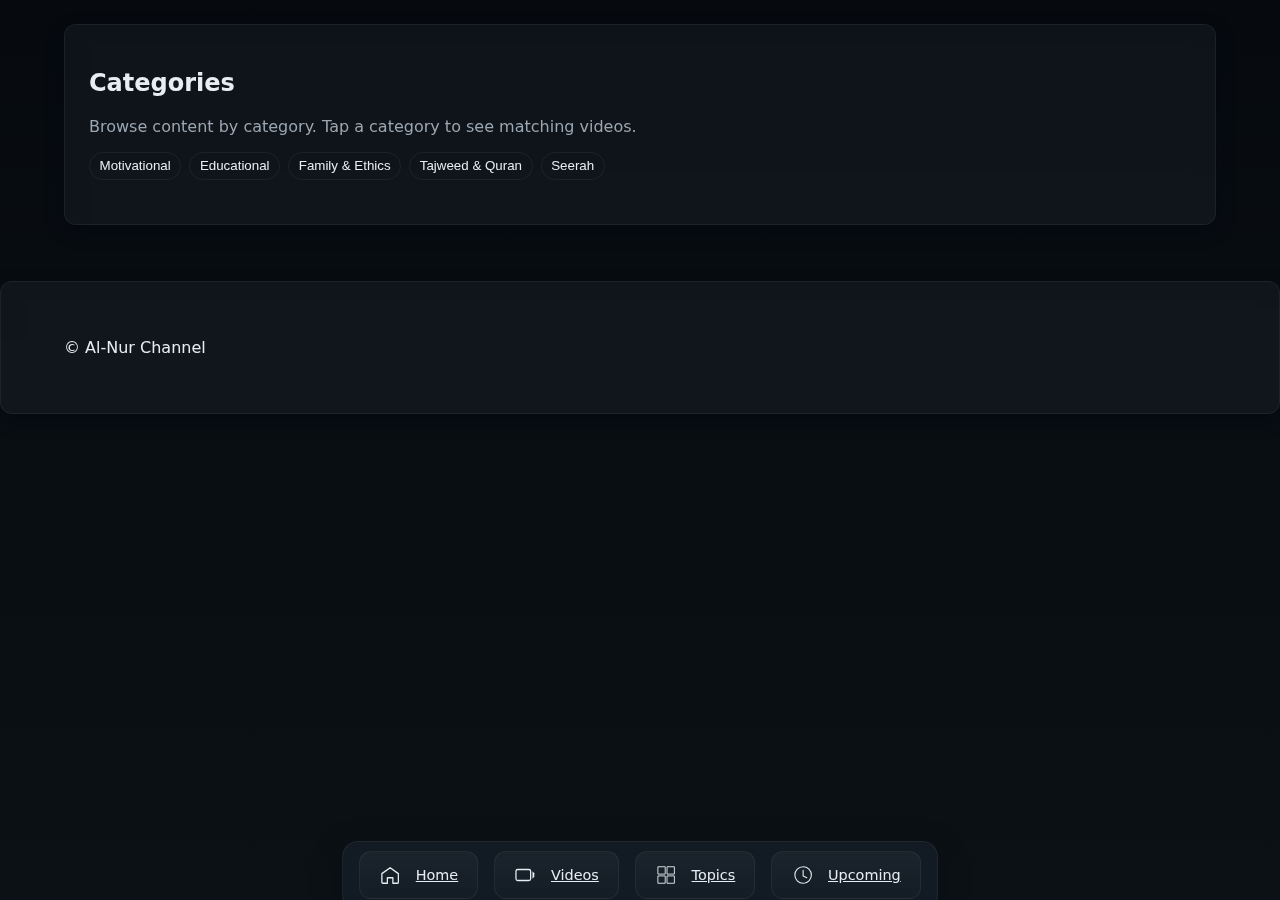
<file: categories.html>
<!doctype html>
<html lang="en">
<head>
  <meta charset="utf-8" />
  <meta name="viewport" content="width=device-width,initial-scale=1" />
  <title>Categories — Al-Nur Channel</title>
  <link rel="stylesheet" href="styles.css" />
  <script src="https://accounts.google.com/gsi/client" async defer></script>
</head>
<body class="page-categories">
  <!-- top header removed; floating navbar provides navigation -->

  <main class="container main">
    <section class="glass" style="padding:1.5rem">
      <h2>Categories</h2>
      <p class="lead">Browse content by category. Tap a category to see matching videos.</p>
      <div class="chips" style="margin-top:1rem">
        <button class="chip" data-cat="Motivational">Motivational</button>
        <button class="chip" data-cat="Educational">Educational</button>
        <button class="chip" data-cat="Family">Family & Ethics</button>
        <button class="chip" data-cat="Tajweed">Tajweed & Quran</button>
        <button class="chip" data-cat="Seerah">Seerah</button>
      </div>

      <div id="category-results" style="margin-top:1.25rem">
        <!-- results rendered by app.js filter or by clicking chips -->
      </div>
    </section>
  </main>

  <footer class="glass footer">
    <div class="container">
      <p>© <span id="year"></span> Al-Nur Channel</p>
    </div>
  </footer>

  <!-- floating nav -->
  <nav class="floating-nav glass" aria-label="Quick navigation" id="floating-nav" role="navigation">
    <a class="fbtn" href="index.html" data-action="home" title="Home" aria-label="Home">
      <svg width="20" height="20" viewBox="0 0 24 24" fill="none" aria-hidden="true"><path d="M3 10.5L12 4l9 6.5V20a1 1 0 0 1-1 1h-5v-6H9v6H4a1 1 0 0 1-1-1V10.5z" stroke="currentColor" stroke-width="1.4" stroke-linecap="round" stroke-linejoin="round"/></svg>
      <span class="label">Home</span>
    </a>

    <a class="fbtn" href="videos.html" data-action="videos" title="Videos" aria-label="Videos">
      <svg width="20" height="20" viewBox="0 0 24 24" fill="none" aria-hidden="true"><rect x="2" y="6" width="16" height="12" rx="2" stroke="currentColor" stroke-width="1.4"/><path d="M20 8v8l2-2V10l-2-2z" fill="currentColor"/></svg>
      <span class="label">Videos</span>
    </a>

    <a class="fbtn" href="categories.html" data-action="categories" title="Categories" aria-label="Categories">
      <svg width="20" height="20" viewBox="0 0 24 24" fill="none" aria-hidden="true"><path d="M3 3h8v8H3V3zm10 0h8v8h-8V3zM3 13h8v8H3v-8zm10 0h8v8h-8v-8z" stroke="currentColor" stroke-width="1"/></svg>
      <span class="label">Topics</span>
    </a>

    <a class="fbtn" href="upcoming.html" data-action="upcoming" title="Upcoming" aria-label="Upcoming">
      <svg width="20" height="20" viewBox="0 0 24 24" fill="none" aria-hidden="true"><circle cx="12" cy="12" r="9" stroke="currentColor" stroke-width="1.2"/><path d="M12 7v6l4 2" stroke="currentColor" stroke-width="1.2" stroke-linecap="round" stroke-linejoin="round"/></svg>
      <span class="label">Upcoming</span>
    </a>
  </nav>

  <script src="app.js"></script>
</body>
</html>
</file>
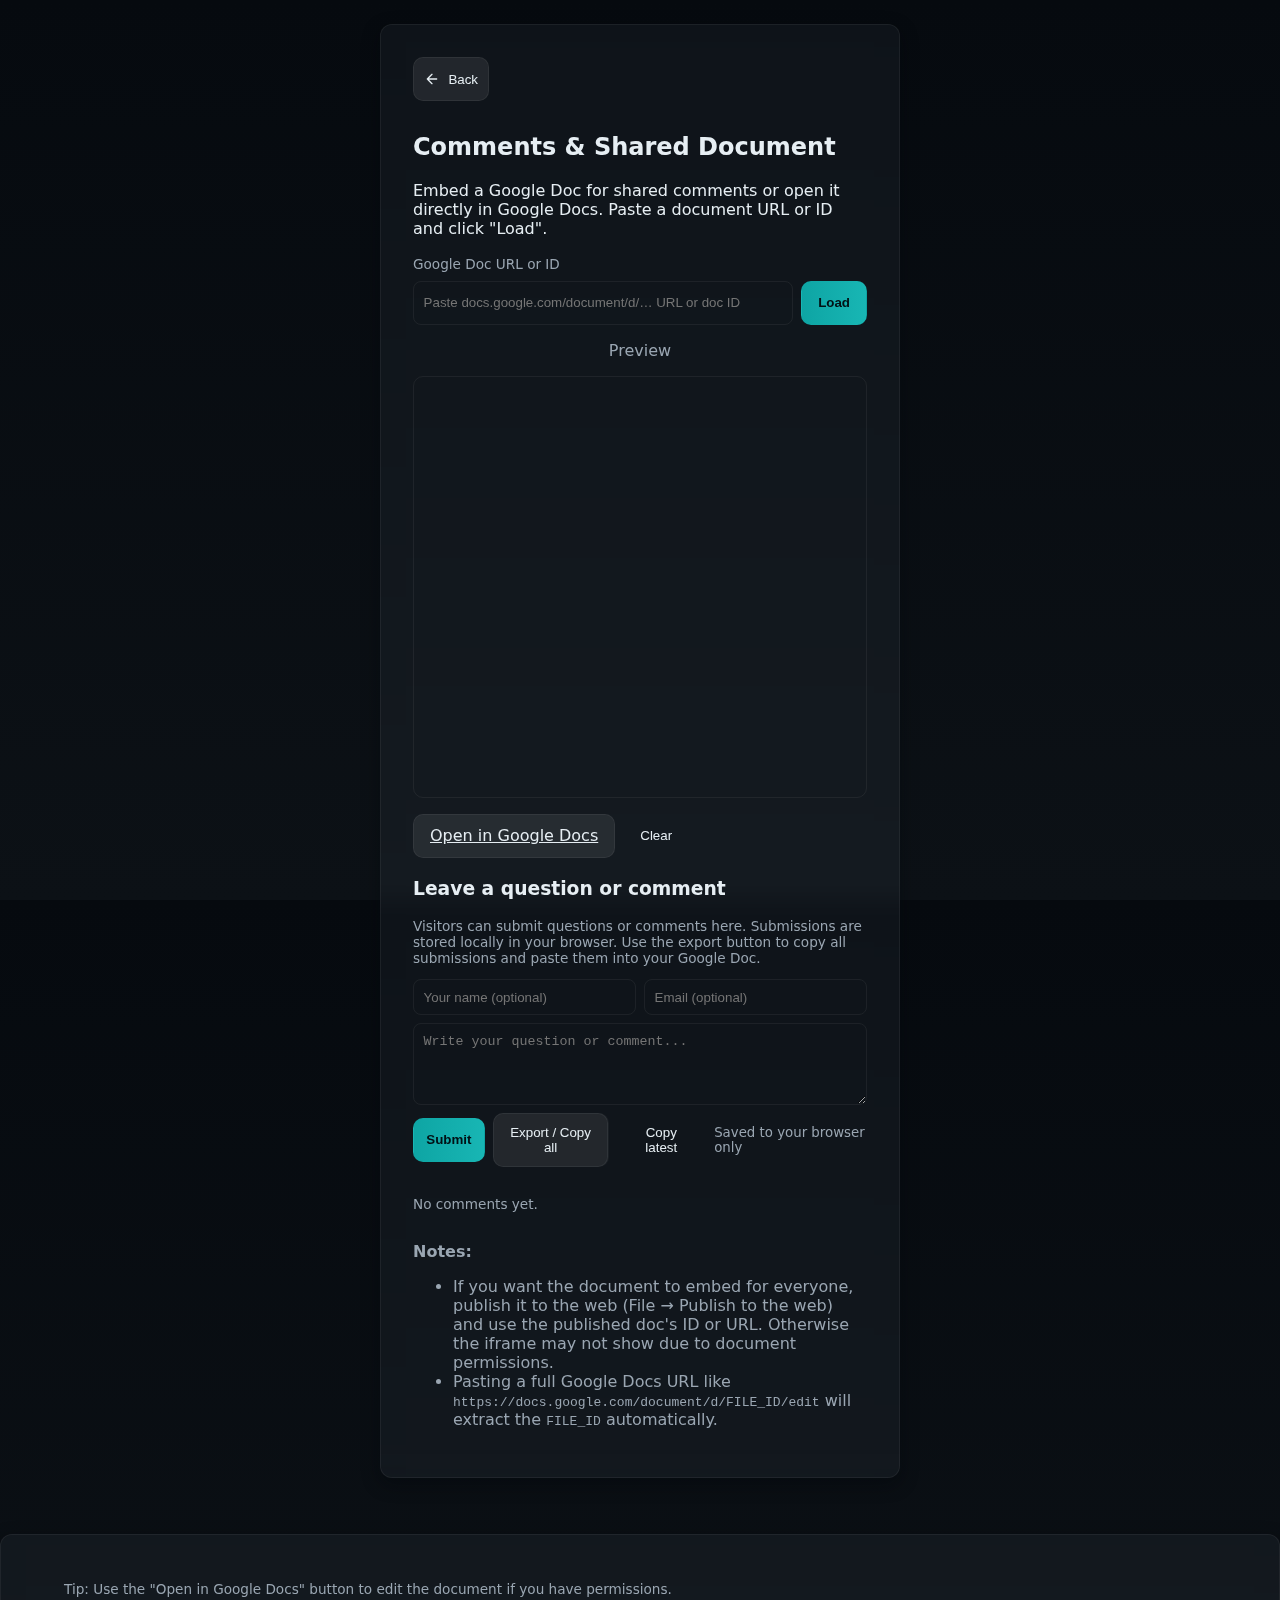
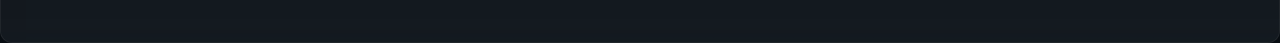
<file: comments.html>
<!doctype html>
<html lang="en">
<head>
  <meta charset="utf-8" />
  <meta name="viewport" content="width=device-width,initial-scale=1" />
  <title>Comments / Shared Doc — Al-Nur Channel</title>
  <link rel="stylesheet" href="styles.css" />
</head>
<body class="auth-page">

  <main class="container main auth-main">
    <section class="auth-panel glass">
      <button id="back-btn" class="btn outline back" title="Go back" aria-label="Go back" style="margin-bottom:0.75rem;">
        <svg width="16" height="16" viewBox="0 0 24 24" fill="none" stroke="currentColor" stroke-width="2" stroke-linecap="round" stroke-linejoin="round">
          <path d="M19 12H5M12 19l-7-7 7-7"/>
        </svg>
        <span>Back</span>
      </button>
      <h2>Comments & Shared Document</h2>
      <p>Embed a Google Doc for shared comments or open it directly in Google Docs. Paste a document URL or ID and click "Load".</p>

      <label for="doc-input" class="small">Google Doc URL or ID</label>
      <div style="display:flex; gap:.5rem; margin-top:.5rem;">
        <input id="doc-input" type="text" placeholder="Paste docs.google.com/document/d/… URL or doc ID" style="flex:1; padding:.6rem; border-radius:8px; border:1px solid var(--glass-border); background:transparent; color:var(--text)" />
        <button id="load-doc" class="btn primary">Load</button>
      </div>

      <div class="or-row">Preview</div>

      <div id="doc-wrap" style="min-height:220px; border-radius:10px; overflow:hidden; border:1px solid var(--glass-border);">
        <iframe id="doc-iframe" src="" style="width:100%; height:420px; border:0; display:block" title="Shared Google Doc"></iframe>
      </div>

      <div style="margin-top:1rem; display:flex; gap:.5rem; align-items:center;">
        <a id="open-doc" class="btn outline" href="#" target="_blank">Open in Google Docs</a>
        <button id="clear-doc" class="btn">Clear</button>
      </div>

      <div style="margin-top:1.25rem;">
        <h3>Leave a question or comment</h3>
        <p class="small" style="color:var(--muted)">Visitors can submit questions or comments here. Submissions are stored locally in your browser. Use the export button to copy all submissions and paste them into your Google Doc.</p>

        <form id="comment-form" style="display:flex; flex-direction:column; gap:.5rem; margin-top:.5rem;">
          <div style="display:flex; gap:.5rem;">
            <input id="c-name" type="text" placeholder="Your name (optional)" style="flex:1; padding:.6rem; border-radius:8px; border:1px solid var(--glass-border); background:transparent; color:var(--text)" />
            <input id="c-email" type="email" placeholder="Email (optional)" style="flex:1; padding:.6rem; border-radius:8px; border:1px solid var(--glass-border); background:transparent; color:var(--text)" />
          </div>
          <textarea id="c-text" rows="4" placeholder="Write your question or comment..." style="padding:.6rem; border-radius:8px; border:1px solid var(--glass-border); background:transparent; color:var(--text)"></textarea>
          <div style="display:flex; gap:.5rem; align-items:center;">
            <button id="submit-comment" class="btn primary" type="button">Submit</button>
            <button id="export-comments" class="btn outline" type="button">Export / Copy all</button>
            <button id="copy-latest" class="btn" type="button">Copy latest</button>
            <small style="color:var(--muted)">Saved to your browser only</small>
          </div>
        </form>

        <div id="comments-list" style="margin-top:1rem; display:flex; flex-direction:column; gap:.5rem;">
          <!-- Submitted comments will appear here -->
        </div>

        <div class="notes" style="margin-top:1rem; color:var(--muted);">
          <strong>Notes:</strong>
          <ul>
            <li>If you want the document to embed for everyone, publish it to the web (File → Publish to the web) and use the published doc's ID or URL. Otherwise the iframe may not show due to document permissions.</li>
            <li>Pasting a full Google Docs URL like <code>https://docs.google.com/document/d/FILE_ID/edit</code> will extract the <code>FILE_ID</code> automatically.</li>
          </ul>
        </div>
      </div>

    </section>
  </main>

  <footer class="glass footer small">
    <div class="container">
      <p class="small">Tip: Use the "Open in Google Docs" button to edit the document if you have permissions.</p>
    </div>
  </footer>

  <script>
    (function(){
      // Optional: paste your Google Doc URL here so the page can prefill/open it.
      // Example: const GOOGLE_DOC_URL = 'https://docs.google.com/document/d/FILE_ID/edit';
      const GOOGLE_DOC_URL = '';

      const input = document.getElementById('doc-input');
      const loadBtn = document.getElementById('load-doc');
      const iframe = document.getElementById('doc-iframe');
      const openBtn = document.getElementById('open-doc');
      const clearBtn = document.getElementById('clear-doc');

      const nameInput = document.getElementById('c-name');
      const emailInput = document.getElementById('c-email');
      const textInput = document.getElementById('c-text');
      const submitBtn = document.getElementById('submit-comment');
      const exportBtn = document.getElementById('export-comments');
      const copyLatestBtn = document.getElementById('copy-latest');
      const listEl = document.getElementById('comments-list');

      function extractId(val){
        if(!val) return '';
        try{
          var m = val.match(/\/d\/([a-zA-Z0-9-_]+)/);
          if(m && m[1]) return m[1];
          return val.trim();
        }catch(e){return ''}
      }

      function setDocById(id){
        if(!id){ iframe.src = ''; openBtn.href='#'; return; }
        iframe.src = 'https://docs.google.com/document/d/' + encodeURIComponent(id) + '/pub?embedded=true';
        openBtn.href = 'https://docs.google.com/document/d/' + encodeURIComponent(id) + '/edit';
      }

      loadBtn.addEventListener('click', function(){
        var raw = input.value || '';
        var id = extractId(raw);
        setDocById(id);
        if(id) history.replaceState(null, '', location.pathname + '?doc=' + encodeURIComponent(id));
      });

      clearBtn.addEventListener('click', function(){ input.value=''; setDocById(''); history.replaceState(null,'', location.pathname); });

      if(GOOGLE_DOC_URL && GOOGLE_DOC_URL.length){
        var gid = extractId(GOOGLE_DOC_URL);
        if(gid){ input.value = gid; setDocById(gid); }
      }

      // comments storage (local-only)
      function getComments(){ try{ return JSON.parse(localStorage.getItem('comments')||'[]'); }catch(e){ return []; } }
      function saveComments(a){ localStorage.setItem('comments', JSON.stringify(a)); }

      function escapeHtml(s){ return String(s).replace(/[&<>\"']/g, function(m){ return {'&':'&amp;','<':'&lt;','>':'&gt;','"':'&quot;',"'":"&#39;"}[m]; }); }

      function renderComments(){
        var items = getComments();
        listEl.innerHTML = '';
        if(!items || items.length === 0){ listEl.innerHTML = '<p class="small" style="color:var(--muted)">No comments yet.</p>'; return; }
        var rev = items.slice().reverse();
        rev.forEach(function(it){
          var card = document.createElement('div');
          card.className = 'glass';
          card.style.padding = '.6rem';
          card.innerHTML = '<strong>'+escapeHtml(it.name||'Anonymous')+'</strong> <span class="small" style="color:var(--muted); margin-left:.5rem">'+ new Date(it.ts).toLocaleString() +'</span><div style="margin-top:.25rem">'+ escapeHtml(it.text) +'</div>';
          listEl.appendChild(card);
        });
      }

      submitBtn.addEventListener('click', function(){
        var text = (textInput.value||'').trim();
        if(!text){ alert('Please enter a comment or question.'); textInput.focus(); return; }
        var item = { name: (nameInput.value||'').trim(), email: (emailInput.value||'').trim(), text: text, ts: Date.now() };
        var arr = getComments(); arr.push(item); saveComments(arr); renderComments(); textInput.value = ''; textInput.focus();
      });

      exportBtn.addEventListener('click', function(){
        var items = getComments(); if(!items || items.length===0){ alert('No comments to export.'); return; }
        var out = items.map(function(it){ return 'Name: '+(it.name||'Anonymous')+'\nEmail: '+(it.email||'')+'\nTime: '+new Date(it.ts).toLocaleString()+'\nComment:\n'+it.text+'\n----\n'; }).join('\n');
        copyToClipboard(out).then(function(){ alert('All comments copied to clipboard. You can paste them into your Google Doc.'); }, function(){ alert('Copy failed; try copying manually.'); });
      });

      copyLatestBtn.addEventListener('click', function(){
        var items = getComments(); if(!items || items.length===0){ alert('No comments yet.'); return; }
        var it = items[items.length-1];
        var out = 'Name: '+(it.name||'Anonymous')+'\nEmail: '+(it.email||'')+'\nTime: '+new Date(it.ts).toLocaleString()+'\nComment:\n'+it.text;
        copyToClipboard(out).then(function(){ alert('Latest comment copied to clipboard. You can paste it into the Google Doc.'); if(openBtn.href && openBtn.href !== '#') window.open(openBtn.href, '_blank'); }, function(){ alert('Copy failed; please copy manually.'); });
      });

      function copyToClipboard(text){
        if(navigator.clipboard && navigator.clipboard.writeText) return navigator.clipboard.writeText(text);
        return new Promise(function(resolve, reject){ var ta = document.createElement('textarea'); ta.value = text; document.body.appendChild(ta); ta.select(); try{ document.execCommand('copy'); document.body.removeChild(ta); resolve(); }catch(e){ document.body.removeChild(ta); reject(e); } });
      }

      // on load, if ?doc=ID present, load it
      var params = new URLSearchParams(location.search);
      var docParam = params.get('doc'); if(docParam){ input.value = docParam; setDocById(docParam); }

      renderComments();
    })();
  </script>

  <script src="app.clean.js"></script>
</body>
</html>
</file>
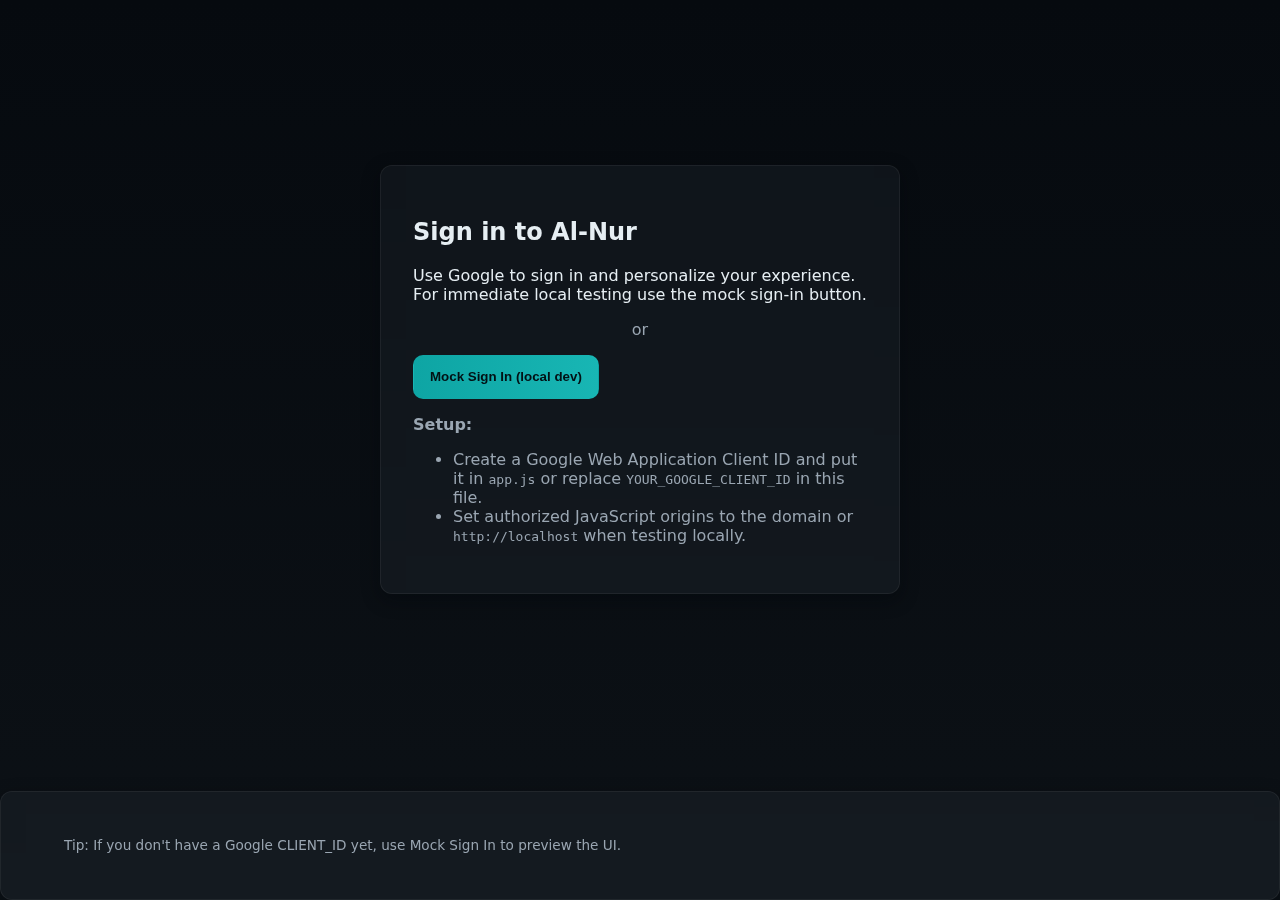
<file: signin.html>
<!doctype html>
<html lang="en">
<head>
  <meta charset="utf-8" />
  <meta name="viewport" content="width=device-width,initial-scale=1" />
  <title>Sign in — Al-Nur Channel</title>
  <link rel="stylesheet" href="styles.css" />
  <script src="https://accounts.google.com/gsi/client" async defer></script>
</head>
<body class="auth-page">
  <!-- top header removed; floating navbar provides navigation (signin page keeps simple layout) -->

  <main class="container main auth-main">
    <section class="auth-panel glass">
      <h2>Sign in to Al-Nur</h2>
      <p>Use Google to sign in and personalize your experience. For immediate local testing use the mock sign-in button.</p>

      <div id="gsi-button" class="gsi"></div>

      <div class="or-row">or</div>
      <button id="mock-signin" class="btn primary">Mock Sign In (local dev)</button>

      <div class="notes">
        <strong>Setup:</strong>
        <ul>
          <li>Create a Google Web Application Client ID and put it in <code>app.js</code> or replace <code>YOUR_GOOGLE_CLIENT_ID</code> in this file.</li>
          <li>Set authorized JavaScript origins to the domain or <code>http://localhost</code> when testing locally.</li>
        </ul>
      </div>

    </section>
  </main>

  <footer class="glass footer small">
    <div class="container">
      <p class="small">Tip: If you don't have a Google CLIENT_ID yet, use Mock Sign In to preview the UI.</p>
    </div>
  </footer>

  <script src="app.js"></script>
</body>
</html>
</file>
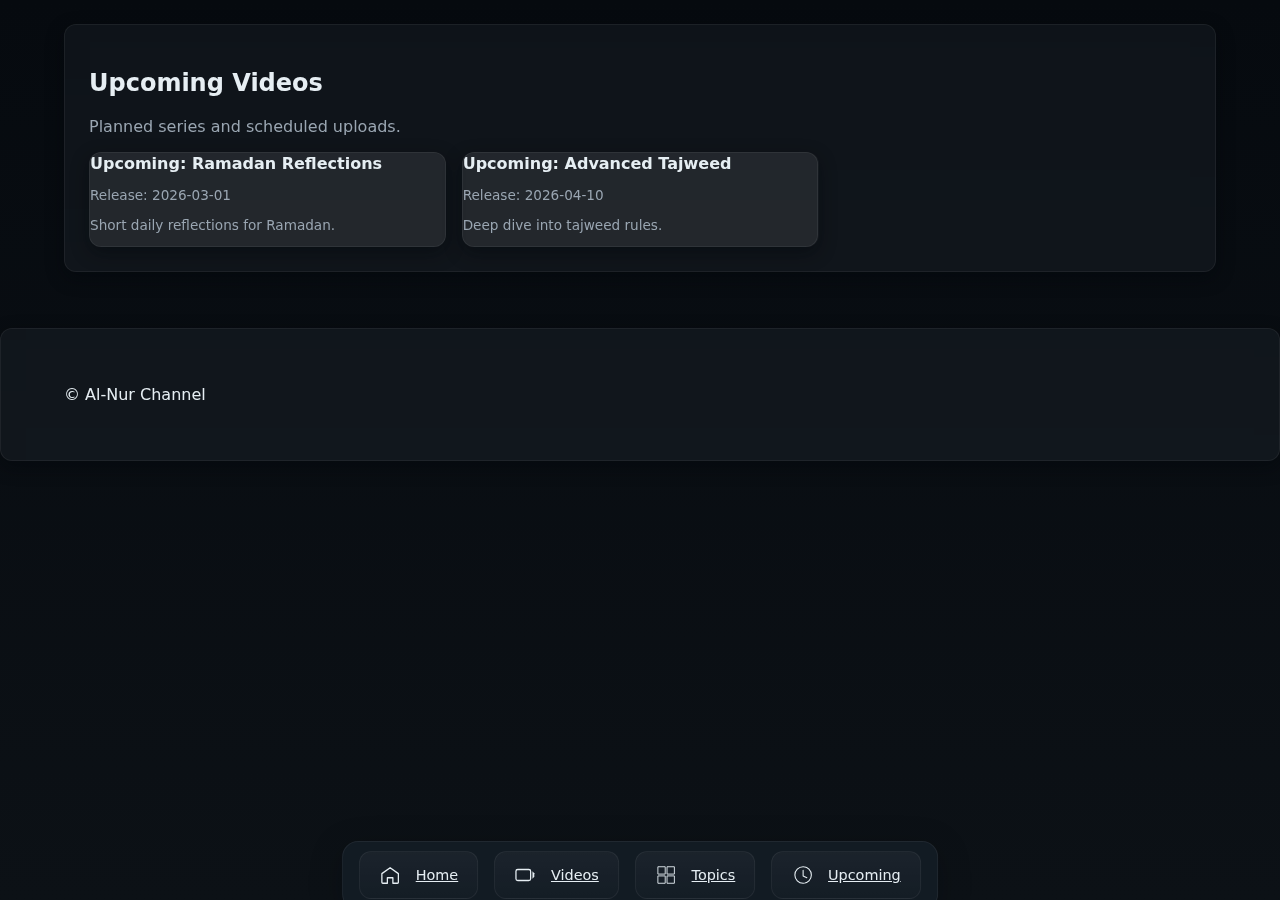
<file: upcoming.html>
<!doctype html>
<html lang="en">
<head>
  <meta charset="utf-8" />
  <meta name="viewport" content="width=device-width,initial-scale=1" />
  <title>Upcoming — Al-Nur Channel</title>
  <link rel="stylesheet" href="styles.css" />
  <script src="https://accounts.google.com/gsi/client" async defer></script>
</head>
<body class="page-upcoming">
  <!-- top header removed; floating navbar provides navigation -->

  <main class="container main">
    <section class="glass" style="padding:1.5rem">
      <h2>Upcoming Videos</h2>
      <p class="lead">Planned series and scheduled uploads.</p>

      <div class="grid" id="upcoming-grid-page">
        <article class="card glass upcoming-card">
          <div class="card-body">
            <h4>Upcoming: Ramadan Reflections</h4>
            <p class="small">Release: 2026-03-01</p>
            <p class="small">Short daily reflections for Ramadan.</p>
          </div>
        </article>

        <article class="card glass upcoming-card">
          <div class="card-body">
            <h4>Upcoming: Advanced Tajweed</h4>
            <p class="small">Release: 2026-04-10</p>
            <p class="small">Deep dive into tajweed rules.</p>
          </div>
        </article>
      </div>
    </section>
  </main>

  <footer class="glass footer">
    <div class="container">
      <p>© <span id="year"></span> Al-Nur Channel</p>
    </div>
  </footer>

  <!-- floating nav -->
  <nav class="floating-nav glass" aria-label="Quick navigation" id="floating-nav" role="navigation">
    <a class="fbtn" href="index.html" data-action="home" title="Home" aria-label="Home">
      <svg width="20" height="20" viewBox="0 0 24 24" fill="none" aria-hidden="true"><path d="M3 10.5L12 4l9 6.5V20a1 1 0 0 1-1 1h-5v-6H9v6H4a1 1 0 0 1-1-1V10.5z" stroke="currentColor" stroke-width="1.4" stroke-linecap="round" stroke-linejoin="round"/></svg>
      <span class="label">Home</span>
    </a>

    <a class="fbtn" href="videos.html" data-action="videos" title="Videos" aria-label="Videos">
      <svg width="20" height="20" viewBox="0 0 24 24" fill="none" aria-hidden="true"><rect x="2" y="6" width="16" height="12" rx="2" stroke="currentColor" stroke-width="1.4"/><path d="M20 8v8l2-2V10l-2-2z" fill="currentColor"/></svg>
      <span class="label">Videos</span>
    </a>

    <a class="fbtn" href="categories.html" data-action="categories" title="Categories" aria-label="Categories">
      <svg width="20" height="20" viewBox="0 0 24 24" fill="none" aria-hidden="true"><path d="M3 3h8v8H3V3zm10 0h8v8h-8V3zM3 13h8v8H3v-8zm10 0h8v8h-8v-8z" stroke="currentColor" stroke-width="1"/></svg>
      <span class="label">Topics</span>
    </a>

    <a class="fbtn" href="upcoming.html" data-action="upcoming" title="Upcoming" aria-label="Upcoming">
      <svg width="20" height="20" viewBox="0 0 24 24" fill="none" aria-hidden="true"><circle cx="12" cy="12" r="9" stroke="currentColor" stroke-width="1.2"/><path d="M12 7v6l4 2" stroke="currentColor" stroke-width="1.2" stroke-linecap="round" stroke-linejoin="round"/></svg>
      <span class="label">Upcoming</span>
    </a>
  </nav>

  <script src="app.js"></script>
</body>
</html>
</file>
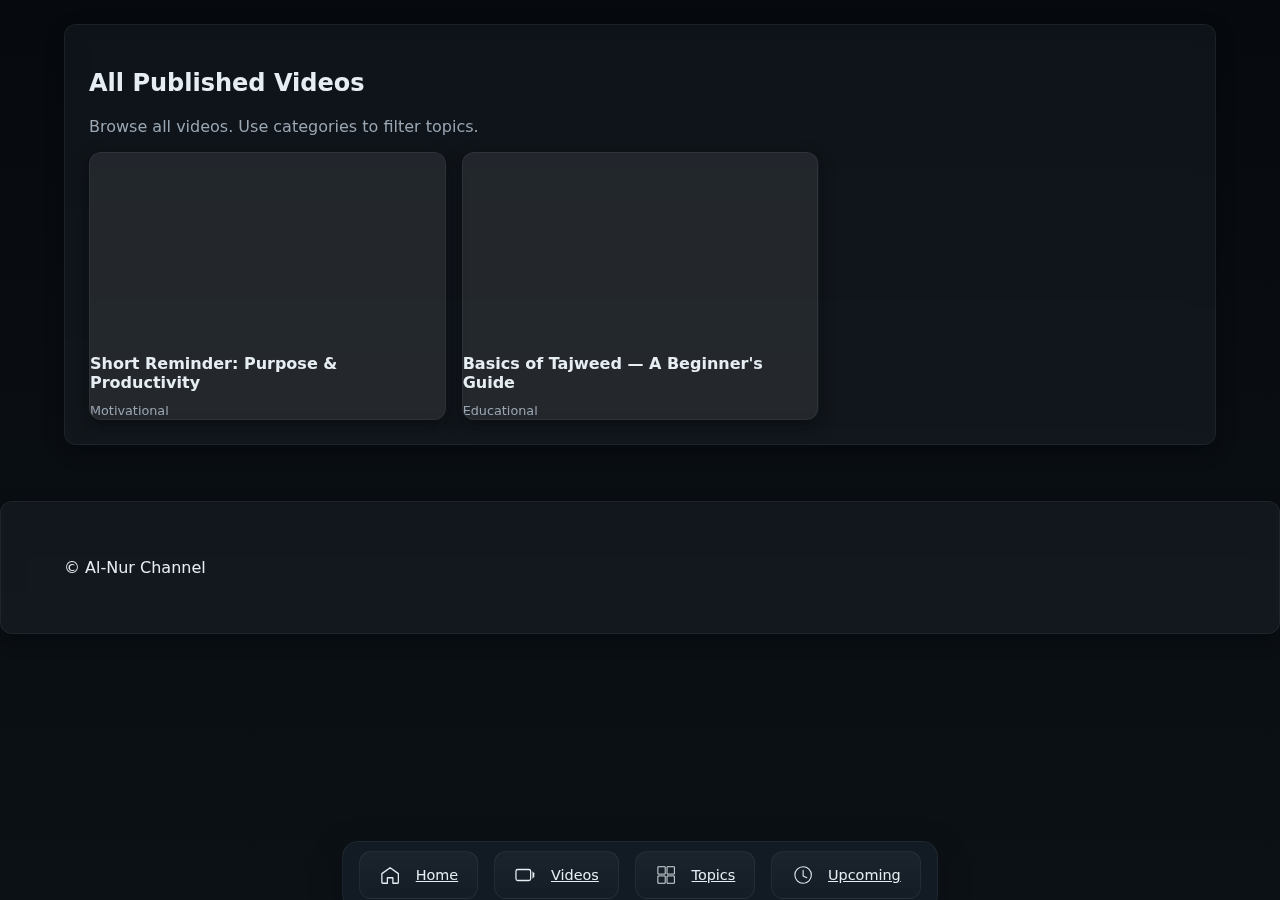
<file: videos.html>
<!doctype html>
<html lang="en">
<head>
  <meta charset="utf-8" />
  <meta name="viewport" content="width=device-width,initial-scale=1" />
  <title>Videos — Al-Nur Channel</title>
  <link rel="stylesheet" href="styles.css" />
  <script src="https://accounts.google.com/gsi/client" async defer></script>
</head>
<body class="page-videos">
  <!-- top header removed; floating navbar provides navigation -->

  <main class="container main">
    <section class="glass" style="padding:1.5rem">
      <h2>All Published Videos</h2>
      <p class="lead">Browse all videos. Use categories to filter topics.</p>
      <div class="grid" id="video-grid-page">
        <!-- Duplicate same cards as index (replace or extend as needed) -->
        <article class="card glass" data-category="Motivational">
          <div class="video-wrap">
            <iframe src="https://www.youtube.com/embed/9bZkp7q19f0" title="Motivational 1" loading="lazy" allowfullscreen></iframe>
          </div>
          <div class="card-body">
            <h4>Short Reminder: Purpose & Productivity</h4>
            <span class="tag">Motivational</span>
          </div>
        </article>

        <article class="card glass" data-category="Educational">
          <div class="video-wrap">
            <iframe src="https://www.youtube.com/embed/V-_O7nl0Ii0" title="Educational 1" loading="lazy" allowfullscreen></iframe>
          </div>
          <div class="card-body">
            <h4>Basics of Tajweed — A Beginner's Guide</h4>
            <span class="tag">Educational</span>
          </div>
        </article>

      </div>
    </section>
  </main>

  <footer class="glass footer">
    <div class="container">
      <p>© <span id="year"></span> Al-Nur Channel</p>
    </div>
  </footer>

  <!-- same floating nav as index -->
  <nav class="floating-nav glass" aria-label="Quick navigation" id="floating-nav" role="navigation">
    <a class="fbtn" href="index.html" data-action="home" title="Home" aria-label="Home">
      <svg width="20" height="20" viewBox="0 0 24 24" fill="none" aria-hidden="true"><path d="M3 10.5L12 4l9 6.5V20a1 1 0 0 1-1 1h-5v-6H9v6H4a1 1 0 0 1-1-1V10.5z" stroke="currentColor" stroke-width="1.4" stroke-linecap="round" stroke-linejoin="round"/></svg>
      <span class="label">Home</span>
    </a>

    <a class="fbtn" href="videos.html" data-action="videos" title="Videos" aria-label="Videos">
      <svg width="20" height="20" viewBox="0 0 24 24" fill="none" aria-hidden="true"><rect x="2" y="6" width="16" height="12" rx="2" stroke="currentColor" stroke-width="1.4"/><path d="M20 8v8l2-2V10l-2-2z" fill="currentColor"/></svg>
      <span class="label">Videos</span>
    </a>

    <a class="fbtn" href="categories.html" data-action="categories" title="Categories" aria-label="Categories">
      <svg width="20" height="20" viewBox="0 0 24 24" fill="none" aria-hidden="true"><path d="M3 3h8v8H3V3zm10 0h8v8h-8V3zM3 13h8v8H3v-8zm10 0h8v8h-8v-8z" stroke="currentColor" stroke-width="1"/></svg>
      <span class="label">Topics</span>
    </a>

    <a class="fbtn" href="upcoming.html" data-action="upcoming" title="Upcoming" aria-label="Upcoming">
      <svg width="20" height="20" viewBox="0 0 24 24" fill="none" aria-hidden="true"><circle cx="12" cy="12" r="9" stroke="currentColor" stroke-width="1.2"/><path d="M12 7v6l4 2" stroke="currentColor" stroke-width="1.2" stroke-linecap="round" stroke-linejoin="round"/></svg>
      <span class="label">Upcoming</span>
    </a>
  </nav>

  <script src="app.js"></script>
</body>
</html>
</file>
<file: styles.css>
/* Professional glassy theme with dark mode */
:root{
  --bg: #0f1724; /* deep navy */
  --card: rgba(255,255,255,0.04);
  --muted: #9aa6b2;
  --accent: #0ea5a4; /* teal */
  --accent-2: #f3c969; /* warm gold */
  --glass-border: rgba(255,255,255,0.06);
  --text: #e6eef3;
  --radius: 12px;
}

/* per-page accents */
.page-home{ --accent: #0ea5a4; --accent-2: #f3c969 }
.page-videos{ --accent: #7c3aed; --accent-2: #06b6d4 }
.page-categories{ --accent: #ef4444; --accent-2: #f97316 }
.page-upcoming{ --accent: #059669; --accent-2: #06b6d4 }

/* Light theme overrides */
:root.light{
  --bg: #f6f8fb;
  --card: rgba(255,255,255,0.75);
  --muted: #556074;
  --text: #082032;
  --glass-border: rgba(10,25,41,0.06);
}

*{box-sizing:border-box}
html,body{height:100%}
body{font-family:Inter, ui-sans-serif, system-ui, -apple-system, 'Segoe UI', Roboto, 'Helvetica Neue', Arial; background:linear-gradient(180deg, rgba(6,10,15,1) 0%, rgba(12,17,22,1) 100%); color:var(--text); margin:0; transition:background .3s, color .3s}
.container{max-width:1200px; margin:0 auto; padding:1rem}

.header{position:sticky; top:12px; z-index:40}
.nav{display:flex; align-items:center; justify-content:space-between; gap:1rem}
.brand{display:flex; align-items:center; gap:.75rem}
.logo{width:48px; height:48px; border-radius:8px; background:linear-gradient(135deg,var(--accent),var(--accent-2))}
.channel{margin:0; font-size:1.15rem}
.tagline{margin:0; font-size:.8rem; color:var(--muted)}

.nav-links{list-style:none; display:flex; gap:1rem; margin:0; padding:0}
.nav-links a{color:var(--text); text-decoration:none; padding:.4rem .6rem; border-radius:8px}
.nav-links a:hover{background:rgba(255,255,255,0.02)}

.nav-center{flex:1; display:flex; justify-content:center}
.dropdown{position:absolute; background:var(--card); border:1px solid var(--glass-border); padding:.5rem; margin-top:.5rem; display:none; border-radius:8px}
.has-dropdown{position:relative}
.has-dropdown .dropdown a{display:block; padding:.4rem .6rem; color:var(--text); text-decoration:none}
.has-dropdown .dropdown a:hover{background:rgba(255,255,255,0.02)}

.nav-actions{display:flex; align-items:center; gap:.5rem}
.btn{
  border:1px solid transparent;
  padding:.7rem 1rem;
  border-radius:10px;
  cursor:pointer;
  display:inline-flex;
  align-items:center;
  gap:.5rem;
  background:transparent;
  color:var(--text);
  min-height:44px;
  min-width:44px;
  justify-content:center;
  touch-action:manipulation;
}
.btn.primary{
  background:linear-gradient(90deg,var(--accent),#18b6b4);
  color:#021115;
  font-weight:600
}
.btn.outline{
  border:1px solid var(--glass-border)
}
.btn.icon{
  padding:.7rem;
  min-width:44px
}

/* Back button style */
.btn.outline{
  border:1px solid var(--glass-border);
  background: var(--card);
  backdrop-filter: blur(10px) saturate(120%);
  transition: all 0.3s ease
}
.btn.outline:hover {
  background: rgba(255,255,255,0.08);
  transform: translateY(-2px);
  box-shadow: 0 4px 12px rgba(2,6,12,0.35)
}
.btn.back{padding:.45rem .65rem}

/* mobile toggle removed - kept mobile-nav CSS */
.mobile-nav{position:fixed; left:12px; right:12px; top:72px; z-index:55; display:flex; gap:.5rem; flex-direction:column; padding:.75rem; border-radius:12px}
.mobile-nav a{padding:.6rem .8rem; border-radius:8px; color:var(--text); text-decoration:none}
.mobile-nav a:hover{background:rgba(255,255,255,0.02)}

.main{padding:2rem 0}
.hero{padding:2rem; display:flex; flex-direction:column; gap:1rem}
.lead{color:var(--muted); max-width:60ch}
.cta-row{display:flex; gap:1rem}

.videos{margin-top:2rem}
.videos h3{margin:1rem 0}
.grid{display:grid; grid-template-columns:repeat(auto-fit,minmax(260px,1fr)); gap:1rem}
.card{overflow:hidden; border-radius:12px}
.video-wrap{position:relative; padding-top:56.25%; background:transparent}
.video-wrap iframe{position:absolute; inset:0; width:100%; height:100%; border:0}

.video-poster{position:absolute; inset:0; display:flex; align-items:center; justify-content:center; text-decoration:none; color:inherit}
.video-poster img{width:100%; height:100%; object-fit:cover; display:block}
.video-playbtn{
  position:absolute; 
  width:64px; 
  height:64px; 
  border-radius:50%; 
  background:rgba(14,165,164,0.15); 
  backdrop-filter:blur(2px);
  -webkit-backdrop-filter:blur(2px);
  display:flex; 
  align-items:center; 
  justify-content:center; 
  color:rgba(255,255,255,0.9); 
  font-size:26px;
  border:1px solid rgba(255,255,255,0.08)
}

/* Desktop styles */
@media (min-width:601px){
  .video-playbtn{
    background:rgba(14,165,164,0.35);
    backdrop-filter:blur(4px);
    -webkit-backdrop-filter:blur(4px);
    border:1px solid rgba(255,255,255,0.1);
  }
}
  /* ensure poster isn't shown on larger screens (we enable JS to hide/replace only on small screens) */
  .video-poster{display:none}
}
.card-body{padding:1rem}
.card-body h4{margin:.1rem 0 .5rem 0}
.tag{font-size:.8rem; color:var(--muted); background:transparent}

.footer{padding:1rem 0; margin-top:2rem}
.small{font-size:.85rem; color:var(--muted)}

/* Glass effect */
.glass{background:var(--card); border-radius:var(--radius); border:1px solid var(--glass-border); backdrop-filter: blur(10px) saturate(120%); box-shadow:0 6px 18px rgba(2,6,12,0.45)}

/* auth page */
.auth-page{display:flex; flex-direction:column; min-height:100vh}
.auth-main{flex:1; display:flex; align-items:center; justify-content:center}
.auth-panel{max-width:520px; padding:2rem}
.or-row{text-align:center; margin:1rem 0; color:var(--muted)}
.notes{margin-top:1rem; color:var(--muted)}

/* User area */
.user-area{display:flex; align-items:center; gap:.5rem}
.user-avatar{width:36px; height:36px; border-radius:50%; overflow:hidden}
.user-name{font-size:.95rem}

.videos-header{display:flex; align-items:center; justify-content:space-between; gap:1rem; margin-bottom:1rem}
.chips{display:flex; gap:.5rem}
.chip{padding:.35rem .6rem; border-radius:999px; border:1px solid var(--glass-border); background:transparent; color:var(--text); cursor:pointer}
.chip.active{background:linear-gradient(90deg,var(--accent),var(--accent-2)); color:#021115; font-weight:600}

.upcoming-title{margin-top:1.5rem}


/* Mobile-first responsive styles */
.container{padding:0.75rem}
.grid{grid-template-columns:1fr; gap:0.75rem}
.hero{text-align:center; padding:1.25rem}
.cta-row{flex-wrap:wrap; justify-content:center; gap:0.75rem}
.chips{flex-wrap:wrap; justify-content:center}
.video-wrap iframe{min-height:200px}

/* Tablet and up responsive styles */
@media (min-width:640px){
  .container{padding:1rem}
  .grid{grid-template-columns:repeat(2, 1fr); gap:1rem}
  .hero{padding:1.5rem}
}

/* Desktop responsive styles */
@media (min-width:900px){
  .container{padding:1.5rem}
  .grid{grid-template-columns:repeat(3, 1fr)}
  .hero{text-align:left; padding:2rem}
  .cta-row{flex-wrap:nowrap; justify-content:flex-start}
  .chips{flex-wrap:nowrap; justify-content:flex-start}
  .nav-links{display:flex}
  .nav-center{display:flex}
  /* mobile toggle removed */
  .nav-actions .btn.outline{display:inline-flex}
}

/* Navigation responsive behavior */
@media (max-width:899px){
  .nav-links{display:none}
  .header{top:8px}
  .nav-center{display:none}
  .nav-links.mobile-open{
    display:flex;
    position:absolute;
    top:64px;
    left:12px;
    right:12px;
    flex-direction:column;
    gap:.5rem;
    padding:1rem;
    background:var(--card);
    border:1px solid var(--glass-border);
    border-radius:var(--radius);
    backdrop-filter:blur(10px);
  }
  /* mobile toggle removed */
  .nav-actions .btn.outline{display:none}
  .mobile-nav.hidden{display:none}
}

/* Floating nav */
.floating-nav {
  position: fixed;
  bottom: env(safe-area-inset-bottom, 22px);
  left: 50%;
  transform: translateX(-50%) translateY(10px);
  display: flex;
  gap: 1rem;
  padding: .6rem 1rem;
  z-index: 60;
  border-radius: 16px;
  align-items: center;
  transition: transform .45s cubic-bezier(.2,.9,.3,1), 
              box-shadow .25s ease, 
              background-color .3s ease,
              backdrop-filter .3s ease;
  background: var(--card);
  backdrop-filter: blur(12px) saturate(180%);
  border: 1px solid var(--glass-border);
  box-shadow: 0 8px 32px rgba(2,6,12,0.25);
  
  /* Prevent text selection */
  user-select: none;
  -webkit-user-select: none;
  
  /* Smooth touch interactions */
  touch-action: manipulation;
  -webkit-tap-highlight-color: transparent;
}

.floating-nav.show {
  transform: translateX(-50%) translateY(0);
  opacity: 1;
}

/* Mobile optimization */
@media (max-width: 480px) {
  .floating-nav {
    left: 0;
    right: 0;
    bottom: 0;
    width: 100%;
    transform: translateY(100%);
    justify-content: space-around;
    padding: .75rem env(safe-area-inset-right, 1rem) calc(.75rem + env(safe-area-inset-bottom, 0px)) env(safe-area-inset-left, 1rem);
    border-radius: 20px 20px 0 0;
    background: rgba(15, 23, 36, 0.95);
    box-shadow: 0 -8px 32px rgba(2,6,12,0.35);
  }
  
  .floating-nav.show {
    transform: translateY(0);
  }
  
  .floating-nav .fbtn {
    padding: .5rem;
    min-width: 44px;
    min-height: 44px;
    border-radius: 12px;
    background: rgba(255,255,255,0.03);
  }
  
  .floating-nav .fbtn:active {
    background: rgba(255,255,255,0.08);
    transform: scale(0.95);
  }
  
  .floating-nav .fbtn svg {
    width: 24px;
    height: 24px;
  }
  
  .floating-nav .fbtn .label {
    display: none;
  }

  /* Hide on keyboard open */
  .floating-nav.keyboard-open {
    transform: translateY(100%);
  }
}
.floating-nav .fbtn {
  background: linear-gradient(180deg, rgba(255,255,255,0.04), rgba(255,255,255,0.01));
  border: 1px solid var(--glass-border);
  color: var(--text);
  padding: .6rem 1rem;
  border-radius: 12px;
  display: inline-flex;
  align-items: center;
  justify-content: center;
  gap: .5rem;
  cursor: pointer;
  min-width: 48px;
  min-height: 48px;
  transition: all 0.3s ease;
  touch-action: manipulation;
  -webkit-tap-highlight-color: transparent;
}

.floating-nav .fbtn:hover {
  background: rgba(255,255,255,0.08);
  transform: translateY(-2px);
  box-shadow: 0 4px 12px rgba(2,6,12,0.35);
}

.floating-nav .fbtn:active {
  transform: translateY(0);
  background: rgba(255,255,255,0.06);
}

.floating-nav .fbtn svg {
  display: block;
  width: 22px;
  height: 22px;
  flex-shrink: 0;
}

.floating-nav .fbtn .label {
  font-size: .9rem;
  font-weight: 500;
  margin-left: .4rem;
  display: none;
}

/* Show labels on larger screens */
@media (min-width: 768px) {
  .floating-nav .fbtn {
    padding: .6rem 1.2rem;
  }
  
  .floating-nav .fbtn .label {
    display: block;
  }
  
  .floating-nav .fbtn:hover {
    transform: translateY(-3px);
    box-shadow: 0 8px 24px rgba(2,6,12,0.4);
  }
}
.floating-nav .fbtn:hover{transform:translateY(-4px); box-shadow:0 10px 30px rgba(2,6,12,0.45)}

@media (min-width:900px){
  .floating-nav .fbtn .label{display:inline-block}
}

@media (min-width:900px){
  .floating-nav .fbtn span{display:inline-block}
}

@media (max-width:520px){
  .floating-nav{left:12px; right:12px; transform:none; justify-content:space-between}
  .floating-nav .fbtn .label{display:none}
}

.chips.show{box-shadow:0 8px 28px rgba(2,6,12,0.6);}

/* dragger (small glassy handle) */
/* dragger removed - navbar is fixed and non-draggable */

/* prevent floating animation - navbar is fixed unless dragged */
/* .floating-nav.bounce removed - animation disabled */

/* helper */
.hidden{display:none}

/* small header/footer styles */
.header.small, .footer.small{padding:.5rem 0}

/* focus states */
a:focus, button:focus{outline:2px solid rgba(14,165,164,0.22); outline-offset:2px}
</file>
